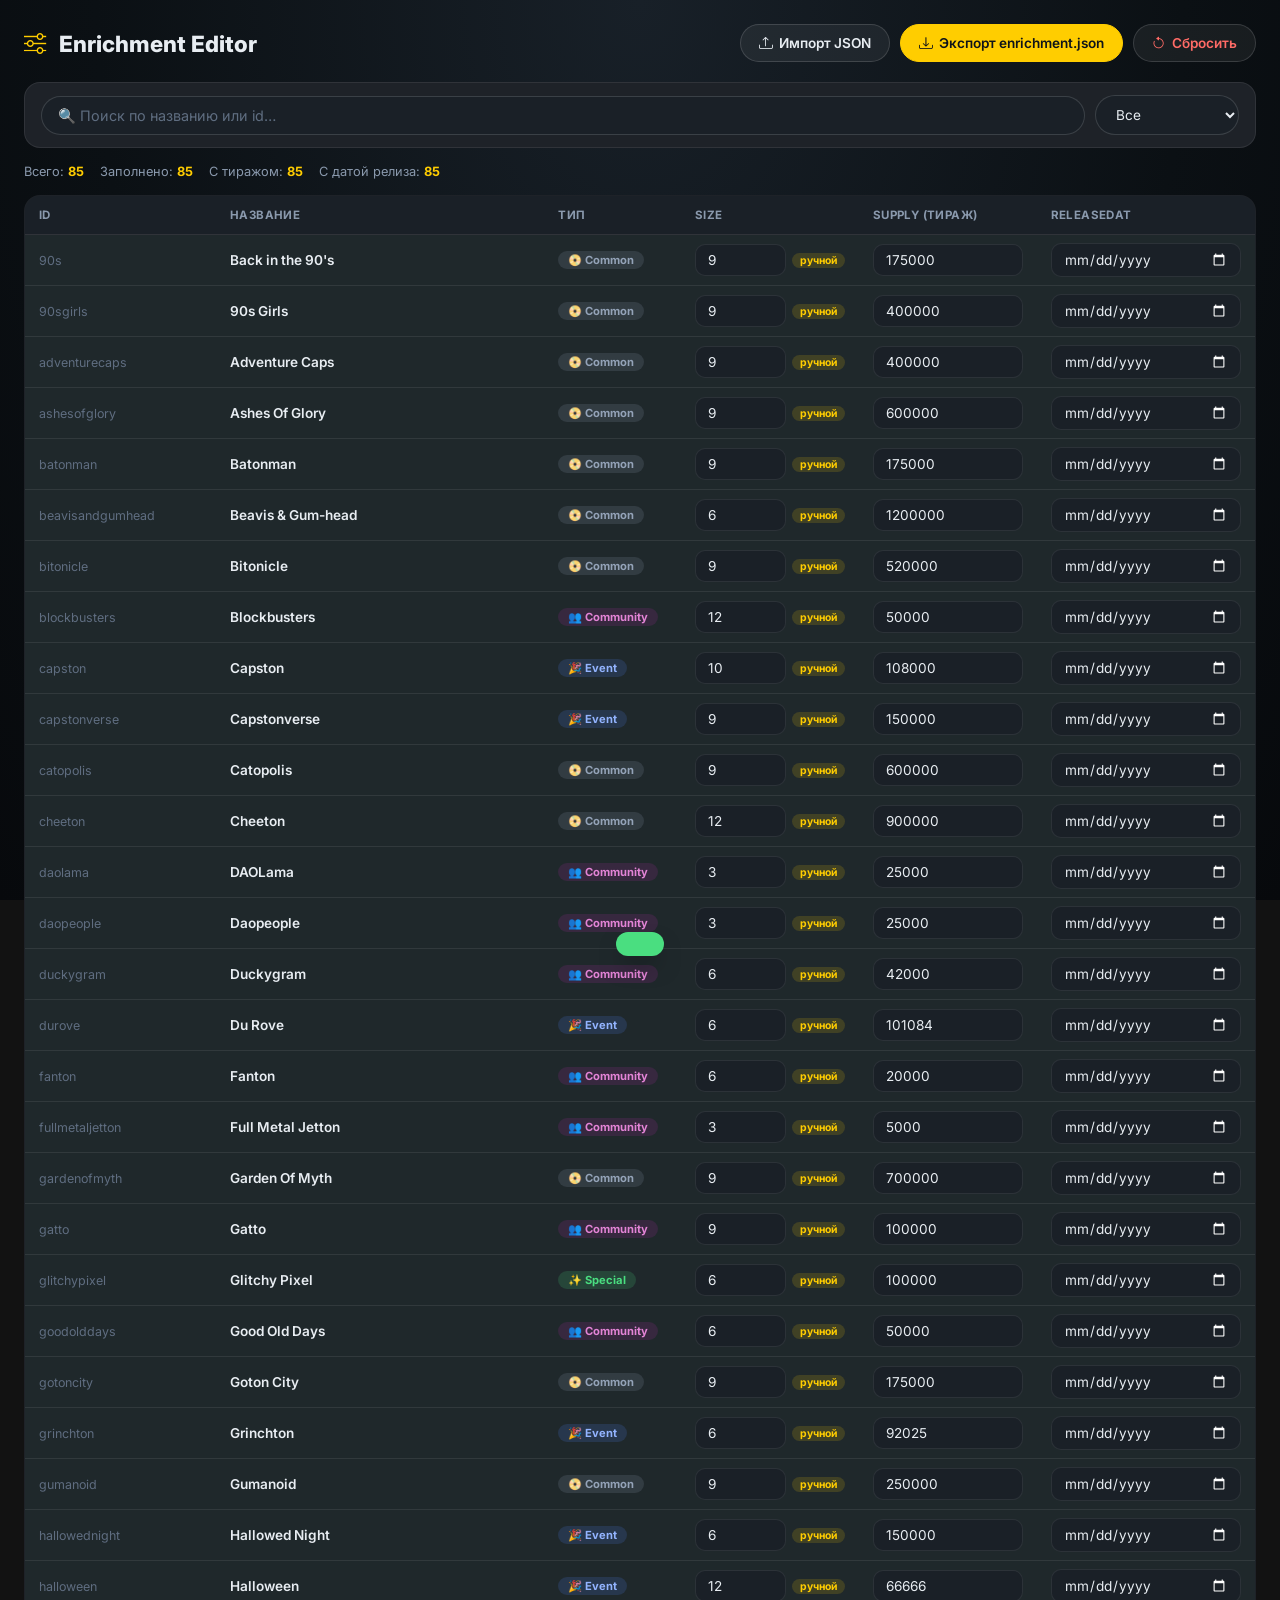
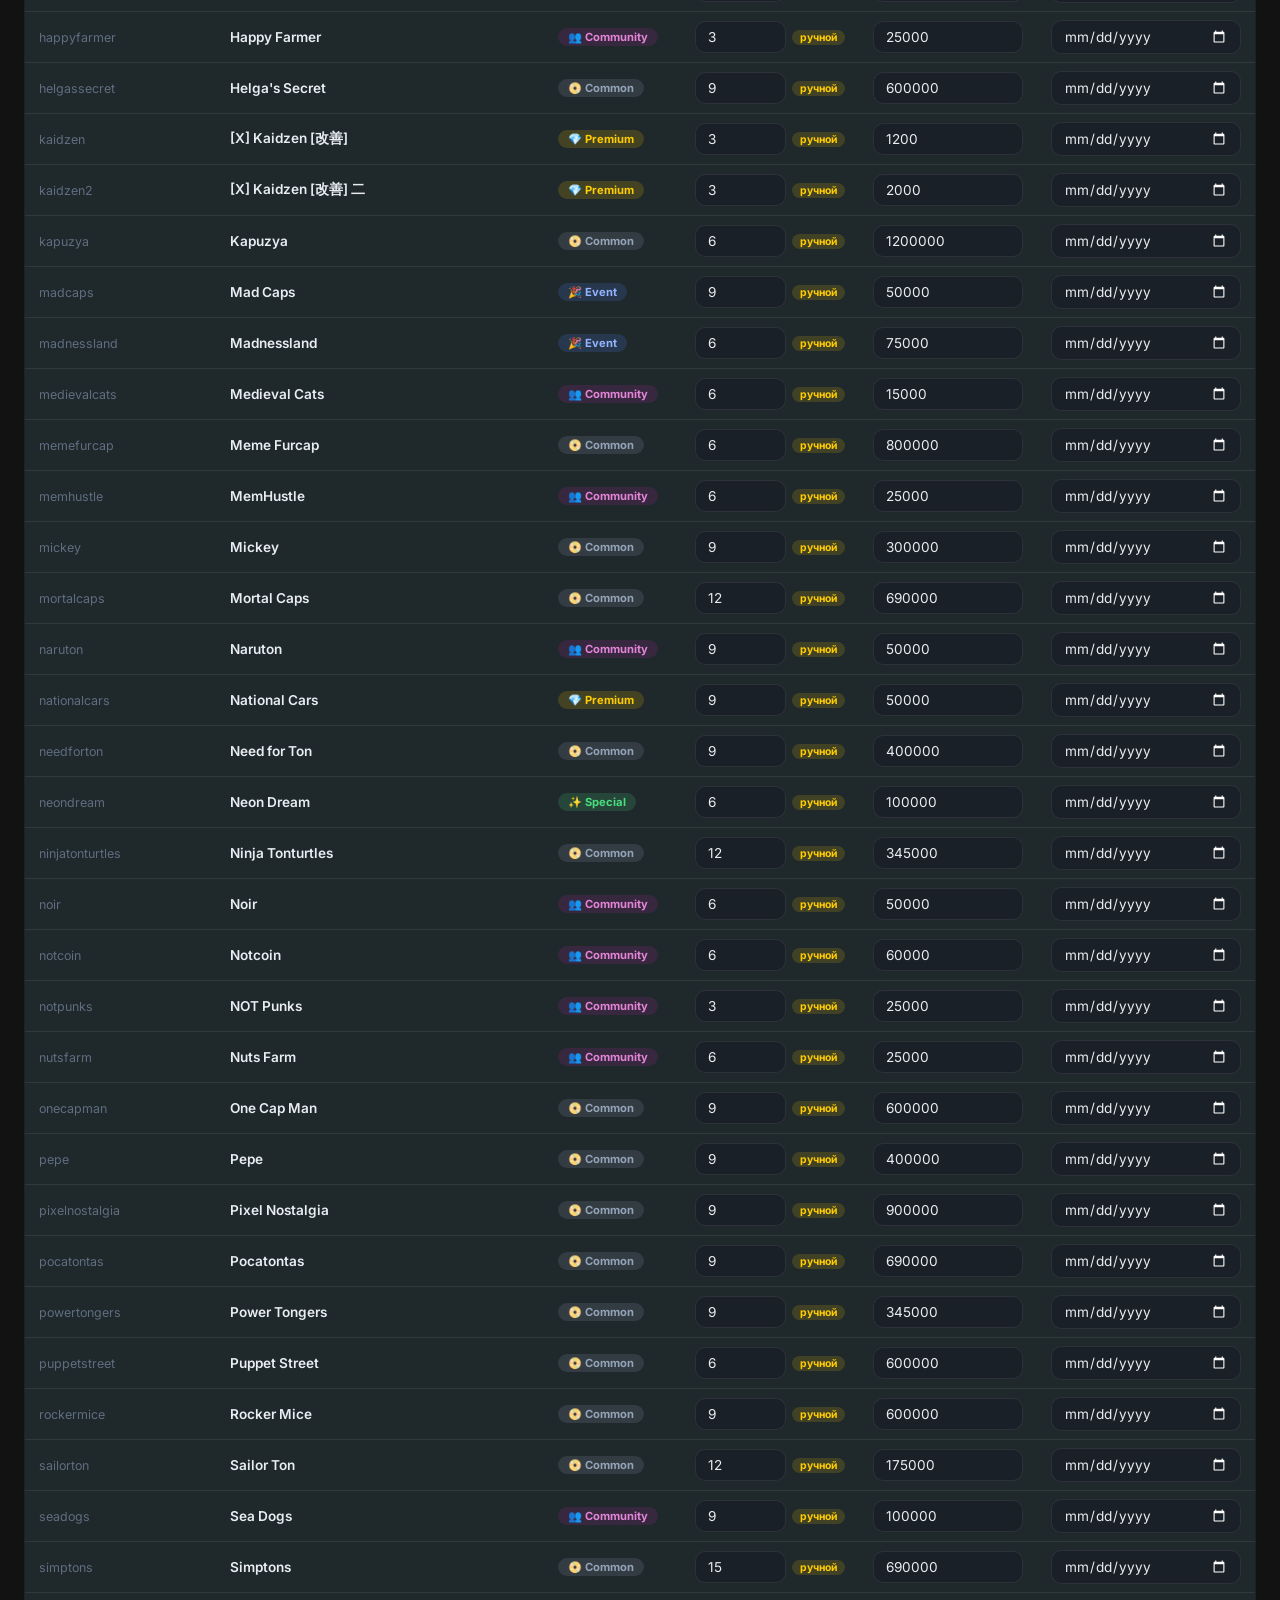
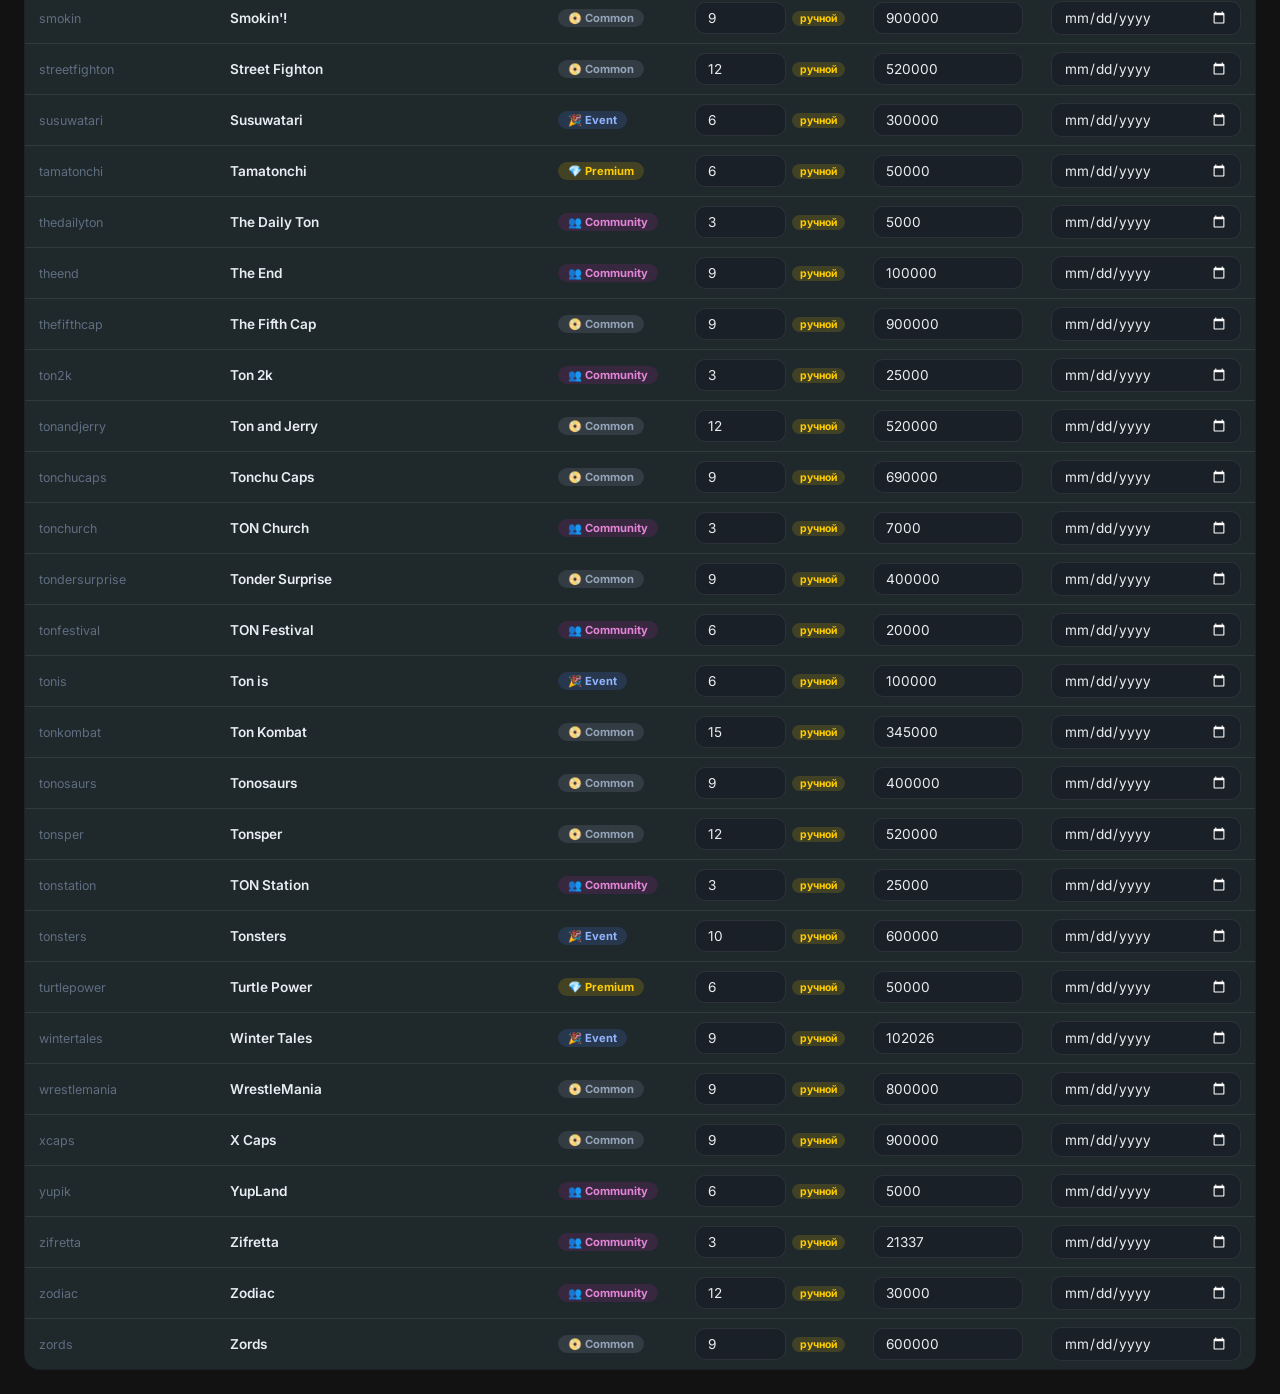
<file: admin.html>
<!DOCTYPE html>
<html lang="ru">
<head>
    <meta charset="UTF-8">
    <meta name="viewport" content="width=device-width, initial-scale=1.0">
    <title>Admin — Caps Gallery Enrichment</title>
    <link rel="preconnect" href="https://fonts.googleapis.com">
    <link rel="preconnect" href="https://fonts.gstatic.com" crossorigin>
    <link href="https://fonts.googleapis.com/css2?family=Inter:wght@400;600;700;800&display=swap" rel="stylesheet">
    <link href="https://cdn.jsdelivr.net/npm/bootstrap-icons@1.11.3/font/bootstrap-icons.min.css" rel="stylesheet">
    <style>
        :root {
            --bg: #0f1419;
            --bg-card: #1e2228;
            --bg-elevated: #1a2027;
            --text: #e8edf2;
            --text-muted: #8a99ad;
            --text-dim: #5f6d80;
            --border: rgba(255,255,255,0.08);
            --border-strong: rgba(255,255,255,0.14);
            --accent: #ffcd00;
            --accent-dark: #e6b800;
            --success: #4ade80;
            --danger: #ff6b66;
            --warning: #ffcd00;
        }
        * { margin: 0; padding: 0; box-sizing: border-box; }
        html { color-scheme: dark; }
        body {
            background: radial-gradient(ellipse at top, #182028 0%, #0b1014 60%, #07090c 100%);
            background-attachment: fixed;
            color: var(--text);
            font-family: 'Inter', system-ui, sans-serif;
            min-height: 100vh;
            padding: 24px;
        }
        .wrap { max-width: 1400px; margin: 0 auto; }

        .head {
            display: flex;
            align-items: center;
            justify-content: space-between;
            flex-wrap: wrap;
            gap: 12px;
            margin-bottom: 20px;
        }
        .head h1 {
            font-size: 1.4rem;
            font-weight: 800;
        }
        .head h1 i { color: var(--accent); margin-right: 8px; }

        .toolbar {
            display: flex;
            flex-wrap: wrap;
            gap: 10px;
            align-items: center;
            margin-bottom: 16px;
            background: var(--bg-card);
            border: 1px solid var(--border);
            border-radius: 16px;
            padding: 12px 16px;
        }
        .toolbar input[type="search"] {
            flex: 1;
            min-width: 200px;
            padding: 10px 16px;
            border-radius: 60px;
            border: 1px solid var(--border-strong);
            background: var(--bg-elevated);
            color: var(--text);
            font-family: inherit;
            font-size: 0.9rem;
        }
        .toolbar input[type="search"]:focus {
            outline: none;
            border-color: var(--accent);
            box-shadow: 0 0 0 3px rgba(255,205,0,0.18);
        }
        .btn {
            padding: 10px 18px;
            border-radius: 60px;
            border: 1px solid var(--border-strong);
            background: rgba(255,255,255,0.06);
            color: var(--text);
            font-family: inherit;
            font-weight: 600;
            font-size: 0.85rem;
            cursor: pointer;
            transition: 0.2s;
            display: inline-flex;
            align-items: center;
            gap: 6px;
        }
        .btn:hover { background: rgba(255,255,255,0.12); }
        .btn-primary {
            background: var(--accent);
            color: #0f1419;
            border-color: var(--accent);
        }
        .btn-primary:hover { background: var(--accent-dark); }
        .btn-danger { color: var(--danger); }
        .btn-danger:hover { background: rgba(255,71,64,0.15); }

        .stats {
            display: flex;
            flex-wrap: wrap;
            gap: 16px;
            margin-bottom: 16px;
            font-size: 0.8rem;
            color: var(--text-muted);
        }
        .stats span strong { color: var(--accent); }

        table {
            width: 100%;
            border-collapse: collapse;
            background: var(--bg-card);
            border: 1px solid var(--border);
            border-radius: 16px;
            overflow: hidden;
            font-size: 0.85rem;
        }
        thead th {
            text-align: left;
            padding: 12px 14px;
            background: var(--bg-elevated);
            color: var(--text-muted);
            font-weight: 700;
            font-size: 0.72rem;
            text-transform: uppercase;
            letter-spacing: 0.4px;
            border-bottom: 1px solid var(--border);
            position: sticky;
            top: 0;
            z-index: 1;
        }
        tbody td {
            padding: 8px 14px;
            border-bottom: 1px solid var(--border);
            vertical-align: middle;
        }
        tbody tr:last-child td { border-bottom: none; }
        tbody tr:hover { background: rgba(255,255,255,0.02); }
        tbody tr.filled td { background: rgba(74,222,128,0.03); }
        tbody tr.empty td.id-cell { color: var(--text-muted); }

        .id-cell { font-family: 'Inter', monospace; font-size: 0.78rem; color: var(--text-dim); }
        .title-cell { font-weight: 600; }
        .type-badge {
            display: inline-block;
            padding: 2px 10px;
            border-radius: 30px;
            font-size: 0.7rem;
            font-weight: 700;
        }

        input[type="number"], input[type="date"], input[type="text"] {
            width: 100%;
            padding: 7px 12px;
            border-radius: 10px;
            border: 1px solid var(--border);
            background: var(--bg-elevated);
            color: var(--text);
            font-family: inherit;
            font-size: 0.85rem;
        }
        input:focus {
            outline: none;
            border-color: var(--accent);
            box-shadow: 0 0 0 2px rgba(255,205,0,0.18);
        }
        input::placeholder { color: var(--text-dim); }

        .size-cell {
            display: flex;
            align-items: center;
            gap: 6px;
        }
        .size-badge {
            font-size: 0.65rem;
            padding: 1px 8px;
            border-radius: 30px;
            font-weight: 700;
            white-space: nowrap;
        }
        .size-badge.probe { background: rgba(138,153,173,0.15); color: var(--text-muted); }
        .size-badge.manual { background: rgba(255,205,0,0.15); color: var(--accent); }

        .flash {
            position: fixed;
            bottom: 24px;
            left: 50%;
            transform: translateX(-50%) translateY(80px);
            background: var(--success);
            color: #0f1419;
            padding: 12px 24px;
            border-radius: 60px;
            font-weight: 700;
            font-size: 0.85rem;
            box-shadow: 0 12px 24px -8px rgba(0,0,0,0.6);
            transition: transform 0.3s;
            z-index: 100;
        }
        .flash.show { transform: translateX(-50%) translateY(0); }
        .flash.error { background: var(--danger); color: #fff; }

        .empty-message {
            text-align: center;
            padding: 40px;
            color: var(--text-muted);
        }
    </style>
</head>
<body>
<div class="wrap">
    <div class="head">
        <h1><i class="bi bi-sliders"></i> Enrichment Editor</h1>
        <div style="display:flex;gap:10px;flex-wrap:wrap;">
            <button class="btn" id="btnImport"><i class="bi bi-upload"></i> Импорт JSON</button>
            <button class="btn btn-primary" id="btnExport"><i class="bi bi-download"></i> Экспорт enrichment.json</button>
            <button class="btn btn-danger" id="btnReset"><i class="bi bi-arrow-counterclockwise"></i> Сбросить</button>
        </div>
    </div>

    <div class="toolbar">
        <input type="search" id="searchInput" placeholder="🔍 Поиск по названию или id…">
        <select id="filterSelect" style="padding:10px 16px;border-radius:60px;border:1px solid var(--border-strong);background:var(--bg-elevated);color:var(--text);font-family:inherit;font-size:0.85rem;">
            <option value="all">Все</option>
            <option value="filled">Заполненные</option>
            <option value="empty">Пустые</option>
        </select>
    </div>

    <div class="stats" id="stats"></div>

    <table>
        <thead>
            <tr>
                <th style="width:14%;">ID</th>
                <th style="width:24%;">Название</th>
                <th style="width:10%;">Тип</th>
                <th style="width:13%;">Size</th>
                <th style="width:13%;">Supply (тираж)</th>
                <th style="width:16%;">ReleasedAt</th>
            </tr>
        </thead>
        <tbody id="tableBody"></tbody>
    </table>
</div>

<div class="flash" id="flash"></div>

<script src="data/collections.js"></script>
<script>
(function() {
    const TYPE_LABELS = {
        common:    { label: 'Common',    emoji: '📀', color: '#94a3b8', bg: 'rgba(148,163,184,0.16)' },
        special:   { label: 'Special',   emoji: '✨', color: '#4ade80', bg: 'rgba(74,222,128,0.16)' },
        event:     { label: 'Event',     emoji: '🎉', color: '#93b4ff', bg: 'rgba(84,129,255,0.16)' },
        community: { label: 'Community', emoji: '👥', color: '#e384d6', bg: 'rgba(180,39,165,0.16)' },
        premium:   { label: 'Premium',   emoji: '💎', color: '#ffcd00', bg: 'rgba(255,205,0,0.16)' }
    };

    // Хранилище состояния: { id: { supply, releasedAt, size? } }
    let state = {};
    let allRows = [];

    const tbody = document.getElementById('tableBody');
    const statsEl = document.getElementById('stats');
    const searchInput = document.getElementById('searchInput');
    const filterSelect = document.getElementById('filterSelect');
    const flashEl = document.getElementById('flash');

    function flash(msg, isError) {
        flashEl.textContent = msg;
        flashEl.classList.toggle('error', !!isError);
        flashEl.classList.add('show');
        clearTimeout(flash._t);
        flash._t = setTimeout(() => flashEl.classList.remove('show'), 2200);
    }

    function escapeHtml(s) {
        return String(s ?? '').replace(/[&<>"]/g, m =>
            m === '&' ? '&amp;' : m === '<' ? '&lt;' : m === '>' ? '&gt;' : '&quot;'
        );
    }

    function loadData() {
        const data = window.CAPS_DATA;
        if (!data || !Array.isArray(data.collections)) {
            document.body.innerHTML = '<div class="empty-message">window.CAPS_DATA не загружен. Проверь data/collections.js</div>';
            return [];
        }
        return data.collections.slice().sort((a, b) =>
            a.id.localeCompare(b.id, 'en', { sensitivity: 'base' })
        );
    }

    function buildInitialState(collections) {
        // Если в снапшоте есть supply/releasedAt (уже обогащённые) — подхватываем.
        // Size в state НЕ кладём, если он probe — иначе мы его «закрепим» неявно.
        // Поле size редактируем только когда пользователь явно вводит значение.
        const s = {};
        collections.forEach(c => {
            const entry = {};
            if (c.supply !== null && c.supply !== undefined) entry.supply = c.supply;
            if (c.releasedAt) entry.releasedAt = c.releasedAt;
            if (c.sizeSource === 'manual' && c.size !== null) entry.size = c.size;
            if (Object.keys(entry).length) s[c.id] = entry;
        });
        return s;
    }

    function render() {
        const q = searchInput.value.trim().toLowerCase();
        const filter = filterSelect.value;

        const filtered = allRows.filter(col => {
            const enr = state[col.id] || {};
            const hasAny = enr.supply !== undefined || enr.releasedAt !== undefined || enr.size !== undefined;
            if (filter === 'filled' && !hasAny) return false;
            if (filter === 'empty' && hasAny) return false;
            if (q) {
                const hay = (col.id + ' ' + col.title).toLowerCase();
                if (!hay.includes(q)) return false;
            }
            return true;
        });

        tbody.innerHTML = filtered.map(col => {
            const enr = state[col.id] || {};
            const typeInfo = TYPE_LABELS[col.type] || { label: col.type, emoji: '🎴', color: '#64748b', bg: 'rgba(100,116,139,0.16)' };
            const isFilled = enr.supply !== undefined || enr.releasedAt !== undefined || enr.size !== undefined;

            // size: если в enrichment есть size — ручной, иначе probe (или null)
            const manualSize = enr.size;
            const effectiveSize = manualSize !== undefined ? manualSize : col.size;
            const sizeSource = manualSize !== undefined ? 'manual' : (col.sizeSource || 'unknown');

            return `
                <tr class="${isFilled ? 'filled' : 'empty'}">
                    <td class="id-cell">${escapeHtml(col.id)}</td>
                    <td class="title-cell">${escapeHtml(col.title)}</td>
                    <td>
                        <span class="type-badge" style="background:${typeInfo.bg}; color:${typeInfo.color};">
                            ${typeInfo.emoji} ${typeInfo.label}
                        </span>
                    </td>
                    <td>
                        <div class="size-cell">
                            <input type="number" min="0" step="3" placeholder="${col.size ?? '?'}"
                                data-id="${escapeHtml(col.id)}" data-field="size"
                                value="${manualSize !== undefined ? manualSize : ''}">
                            <span class="size-badge ${sizeSource}">${sizeSource === 'manual' ? 'ручной' : sizeSource === 'probe' ? 'probe' : '?'}</span>
                        </div>
                    </td>
                    <td>
                        <input type="number" min="0" placeholder="—"
                            data-id="${escapeHtml(col.id)}" data-field="supply"
                            value="${enr.supply ?? ''}">
                    </td>
                    <td>
                        <input type="date"
                            data-id="${escapeHtml(col.id)}" data-field="releasedAt"
                            value="${escapeHtml(enr.releasedAt || '')}">
                    </td>
                </tr>
            `;
        }).join('');

        // Вешаем обработчики на inputs
        tbody.querySelectorAll('input').forEach(inp => {
            inp.addEventListener('change', onInputChange);
        });

        // Статистика
        const total = allRows.length;
        const filledCount = allRows.filter(col => {
            const e = state[col.id] || {};
            return e.supply !== undefined || e.releasedAt !== undefined || e.size !== undefined;
        }).length;
        const withSupply = allRows.filter(col => (state[col.id] || {}).supply !== undefined).length;
        const withRelease = allRows.filter(col => (state[col.id] || {}).releasedAt).length;

        statsEl.innerHTML = `
            <span>Всего: <strong>${total}</strong></span>
            <span>Заполнено: <strong>${filledCount}</strong></span>
            <span>С тиражом: <strong>${withSupply}</strong></span>
            <span>С датой релиза: <strong>${withRelease}</strong></span>
        `;
    }

    function onInputChange(e) {
        const inp = e.target;
        const id = inp.dataset.id;
        const field = inp.dataset.field;
        const raw = inp.value.trim();

        if (!state[id]) state[id] = {};

        if (raw === '') {
            delete state[id][field];
        } else if (field === 'size' || field === 'supply') {
            const n = parseInt(raw, 10);
            if (isNaN(n) || n < 0) {
                flash('Некорректное число', true);
                return;
            }
            state[id][field] = n;
        } else {
            state[id][field] = raw;
        }

        // Чистим пустые записи
        if (Object.keys(state[id]).length === 0) delete state[id];

        // Перерисовываем только бейдж размера и класс строки — без полного re-render,
        // чтобы не терять фокус в других полях
        const row = inp.closest('tr');
        if (row) {
            const enr = state[id] || {};
            const isFilled = enr.supply !== undefined || enr.releasedAt !== undefined || enr.size !== undefined;
            row.classList.toggle('filled', isFilled);
            row.classList.toggle('empty', !isFilled);

            if (field === 'size') {
                const badge = row.querySelector('.size-badge');
                if (badge) {
                    if (enr.size !== undefined) {
                        badge.className = 'size-badge manual';
                        badge.textContent = 'ручной';
                    } else {
                        const col = allRows.find(c => c.id === id);
                        const src = col?.sizeSource || 'unknown';
                        badge.className = 'size-badge ' + src;
                        badge.textContent = src === 'probe' ? 'probe' : '?';
                    }
                }
            }
        }

        // Обновляем статистику
        const total = allRows.length;
        const filledCount = allRows.filter(col => {
            const e = state[col.id] || {};
            return e.supply !== undefined || e.releasedAt !== undefined || e.size !== undefined;
        }).length;
        const withSupply = allRows.filter(col => (state[col.id] || {}).supply !== undefined).length;
        const withRelease = allRows.filter(col => (state[col.id] || {}).releasedAt).length;
        statsEl.innerHTML = `
            <span>Всего: <strong>${total}</strong></span>
            <span>Заполнено: <strong>${filledCount}</strong></span>
            <span>С тиражом: <strong>${withSupply}</strong></span>
            <span>С датой релиза: <strong>${withRelease}</strong></span>
        `;
    }

    // ---------- Экспорт ----------
    document.getElementById('btnExport').addEventListener('click', () => {
        // Сортируем ключи для стабильного diff в git
        const sorted = {};
        Object.keys(state).sort().forEach(k => { sorted[k] = state[k]; });

        const json = JSON.stringify(sorted, null, 2);
        const blob = new Blob([json], { type: 'application/json' });
        const url = URL.createObjectURL(blob);
        const a = document.createElement('a');
        a.href = url;
        a.download = 'enrichment.json';
        a.click();
        URL.revokeObjectURL(url);
        flash('Экспортировано: ' + Object.keys(sorted).length + ' записей');
    });

    // ---------- Импорт ----------
    document.getElementById('btnImport').addEventListener('click', () => {
        const input = document.createElement('input');
        input.type = 'file';
        input.accept = '.json,application/json';
        input.onchange = async (e) => {
            const file = e.target.files[0];
            if (!file) return;
            try {
                const text = await file.text();
                const parsed = JSON.parse(text);
                if (typeof parsed !== 'object' || Array.isArray(parsed)) {
                    throw new Error('Ожидался объект');
                }
                state = parsed;
                render();
                flash('Импортировано: ' + Object.keys(parsed).length + ' записей');
            } catch (err) {
                flash('Ошибка импорта: ' + err.message, true);
            }
        };
        input.click();
    });

    // ---------- Сброс ----------
    document.getElementById('btnReset').addEventListener('click', () => {
        if (!confirm('Сбросить все изменения? Несохранённые правки будут потеряны.')) return;
        state = buildInitialState(allRows);
        render();
        flash('Сброшено к состоянию снапшота');
    });

    // ---------- Фильтры ----------
    searchInput.addEventListener('input', render);
    filterSelect.addEventListener('change', render);

    // ---------- Init ----------
    allRows = loadData();
    state = buildInitialState(allRows);
    render();

    // Предупреждение при закрытии, если есть несохранённые изменения
    let initialSerialized = JSON.stringify(state);
    window.addEventListener('beforeunload', (e) => {
        if (JSON.stringify(state) !== initialSerialized) {
            e.preventDefault();
            e.returnValue = '';
        }
    });
})();
</script>
</body>
</html>
</file>
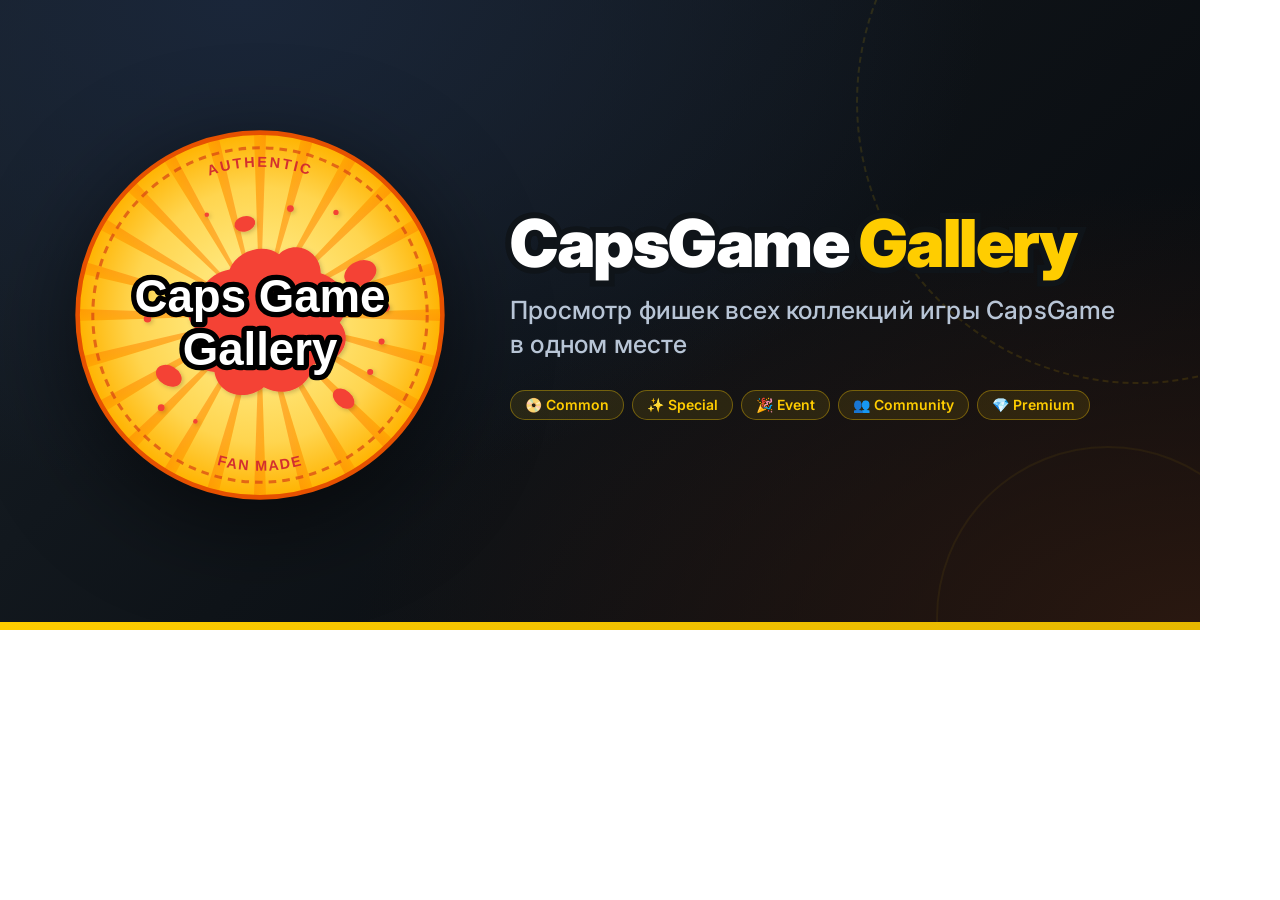
<file: og-preview.html>
<!DOCTYPE html>
<html>
<head>
<meta charset="UTF-8">
<link rel="preconnect" href="https://fonts.googleapis.com">
<link rel="preconnect" href="https://fonts.gstatic.com" crossorigin>
<link href="https://fonts.googleapis.com/css2?family=Inter:wght@400;600;800;900&display=swap" rel="stylesheet">
<style>
  html, body {
    margin: 0;
    padding: 0;
    width: 1200px;
    height: 630px;
    overflow: hidden;
    font-family: 'Inter', 'Arial Black', sans-serif;
  }

  .og {
    width: 1200px;
    height: 630px;
    background:
      radial-gradient(ellipse at 20% 0%, #1a2639 0%, transparent 55%),
      radial-gradient(ellipse at 100% 100%, #2a1810 0%, transparent 50%),
      linear-gradient(135deg, #182028 0%, #0f1419 45%, #07090c 100%);
    display: flex;
    align-items: center;
    padding: 0 70px;
    box-sizing: border-box;
    position: relative;
    gap: 60px;
    overflow: hidden;
  }

  /* Декоративные «фишки» на фоне */
  .og::before,
  .og::after {
    content: "";
    position: absolute;
    border-radius: 50%;
    border: 2px dashed rgba(255, 205, 0, 0.12);
    pointer-events: none;
  }
  .og::before {
    width: 560px;
    height: 560px;
    right: -220px;
    top: -180px;
  }
  .og::after {
    width: 340px;
    height: 340px;
    right: -80px;
    bottom: -160px;
    border-style: solid;
    border-color: rgba(255, 205, 0, 0.06);
  }

  /* Иконка */
  .og-icon {
    width: 380px;
    height: 380px;
    flex-shrink: 0;
    position: relative;
    z-index: 1;
  }
  .og-icon img {
    width: 100%;
    height: 100%;
    display: block;
    filter: drop-shadow(0 24px 48px rgba(0, 0, 0, 0.55));
  }

  .og-text {
    flex: 1;
    display: flex;
    flex-direction: column;
    align-items: flex-start;
    gap: 18px;
    min-width: 0;
    position: relative;
    z-index: 1;
  }

  /* Заголовок с обводкой */
  .og-title {
    position: relative;
    font-size: 66px;
    font-weight: 900;
    line-height: 1;
    letter-spacing: -1.5px;
    white-space: nowrap;
    margin: 0;
    padding: 0;
  }
  .og-title::before {
    content: attr(data-text);
    position: absolute;
    inset: 0;
    color: #0f1419;
    -webkit-text-stroke: 12px #0f1419;
    paint-order: stroke fill;
    z-index: 0;
    letter-spacing: inherit;
  }
  .og-title span {
    position: relative;
    z-index: 1;
    color: #ffffff;
  }
  .og-title .accent {
    color: #ffcd00;
  }

  /* Подзаголовок */
  .og-sub {
    font-size: 25px;
    font-weight: 500;
    color: #b8c5d6;
    margin: 0;
    line-height: 1.35;
    letter-spacing: 0.2px;
    max-width: 620px;
  }

  /* Теги-пилюли под стиль сайта */
  .og-tags {
    display: flex;
    flex-wrap: nowrap;
    gap: 8px;
    margin-top: 10px;
    font-size: 14px;
    font-weight: 600;
  }
  .og-tags span {
    padding: 7px 14px;
    border-radius: 60px;
    background: rgba(255, 205, 0, 0.10);
    color: #ffcd00;
    border: 1px solid rgba(255, 205, 0, 0.35);
    line-height: 1;
    white-space: nowrap;
  }

  /* Нижняя акцентная полоса */
  .og-bar {
    position: absolute;
    bottom: 0;
    left: 0;
    right: 0;
    height: 8px;
    background: linear-gradient(90deg, #ffcd00 0%, #e6b800 100%);
    z-index: 2;
  }
</style>
</head>
<body>
  <div class="og">
    <div class="og-icon">
      <img src="favicon.svg" alt="">
    </div>
    <div class="og-text">
      <h1 class="og-title" data-text="CapsGame Gallery">
        <span>CapsGame <span class="accent">Gallery</span></span>
      </h1>
      <p class="og-sub">Просмотр фишек всех коллекций игры CapsGame в одном месте</p>
      <div class="og-tags">
        <span>📀 Common</span>
        <span>✨ Special</span>
        <span>🎉 Event</span>
        <span>👥 Community</span>
        <span>💎 Premium</span>
      </div>
    </div>
    <div class="og-bar"></div>
  </div>
</body>
</html>
</file>
